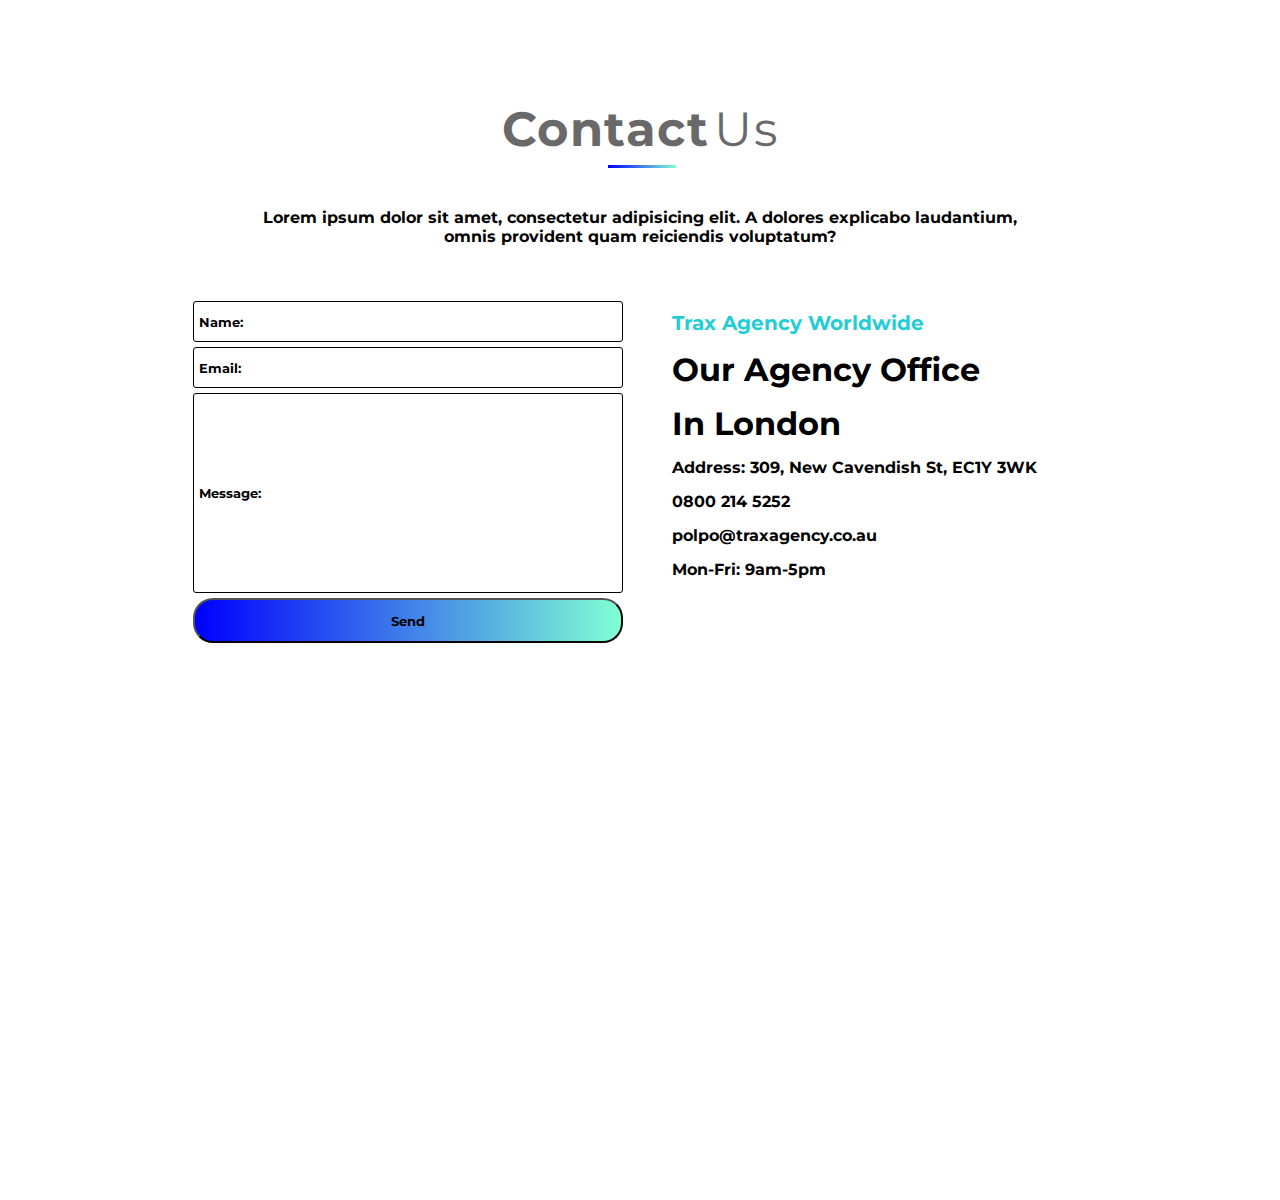
<file: task/index.html>
<!DOCTYPE html>
<html lang="en">
<head>
    <meta charset="UTF-8">
    <meta name="viewport" content="width=device-width, initial-scale=1.0">
    <meta http-equiv="X-UA-Compatible" content="ie=edge">
    <title>Document</title>
    <link rel="stylesheet" href="https://fonts.googleapis.com/css2?family=Montserrat:wght@100&display=swap">
    <link rel="stylesheet" href="css/style.css">
</head>
<body>
    <div id="container">
            <div class="head">
            <h1><span>Contact</span>Us</h1>
            <p>Lorem ipsum dolor sit amet, consectetur adipisicing elit. A dolores explicabo laudantium, omnis provident quam reiciendis voluptatum?</p>
            </div>
            <div class="contactmessage">
                <div class="left">
                    <form action="">
                        <input type="text" placeholder="Name:">
                        <input type="text" placeholder="Email:">
                        <input class="b"  type="text" placeholder ="Message:">
                    </form>
                    <div class="button">
                       <button>Send</button>
                    </div>
                </div>
                <div class="right">
                <div class="inner">
                    <div class="a b">
                        <p>Trax Agency Worldwide</p>
                    </div>
                    <div class="a">
                        <h1>Our Agency Office</h1>
                    </div>
                    <div class="a">
                        <h1>In London</h1>
                    </div>
                    <div class="a">
                        <p>Address: 309, New Cavendish St, EC1Y 3WK</p>
                    </div>
                    <div class="a">
                        <p>0800 214 5252</p>
                    </div>
                    <div >
                    <div class="a">
                        <p>polpo@traxagency.co.au</p>
                    </div>
                    <div class="a">
                        <p>Mon-Fri: 9am-5pm</p>
                    </div>
                </div>
                </div>
            </div>
            <div class="foot">
            
            </div>
        
    </div>
</body>
</html>
</file>
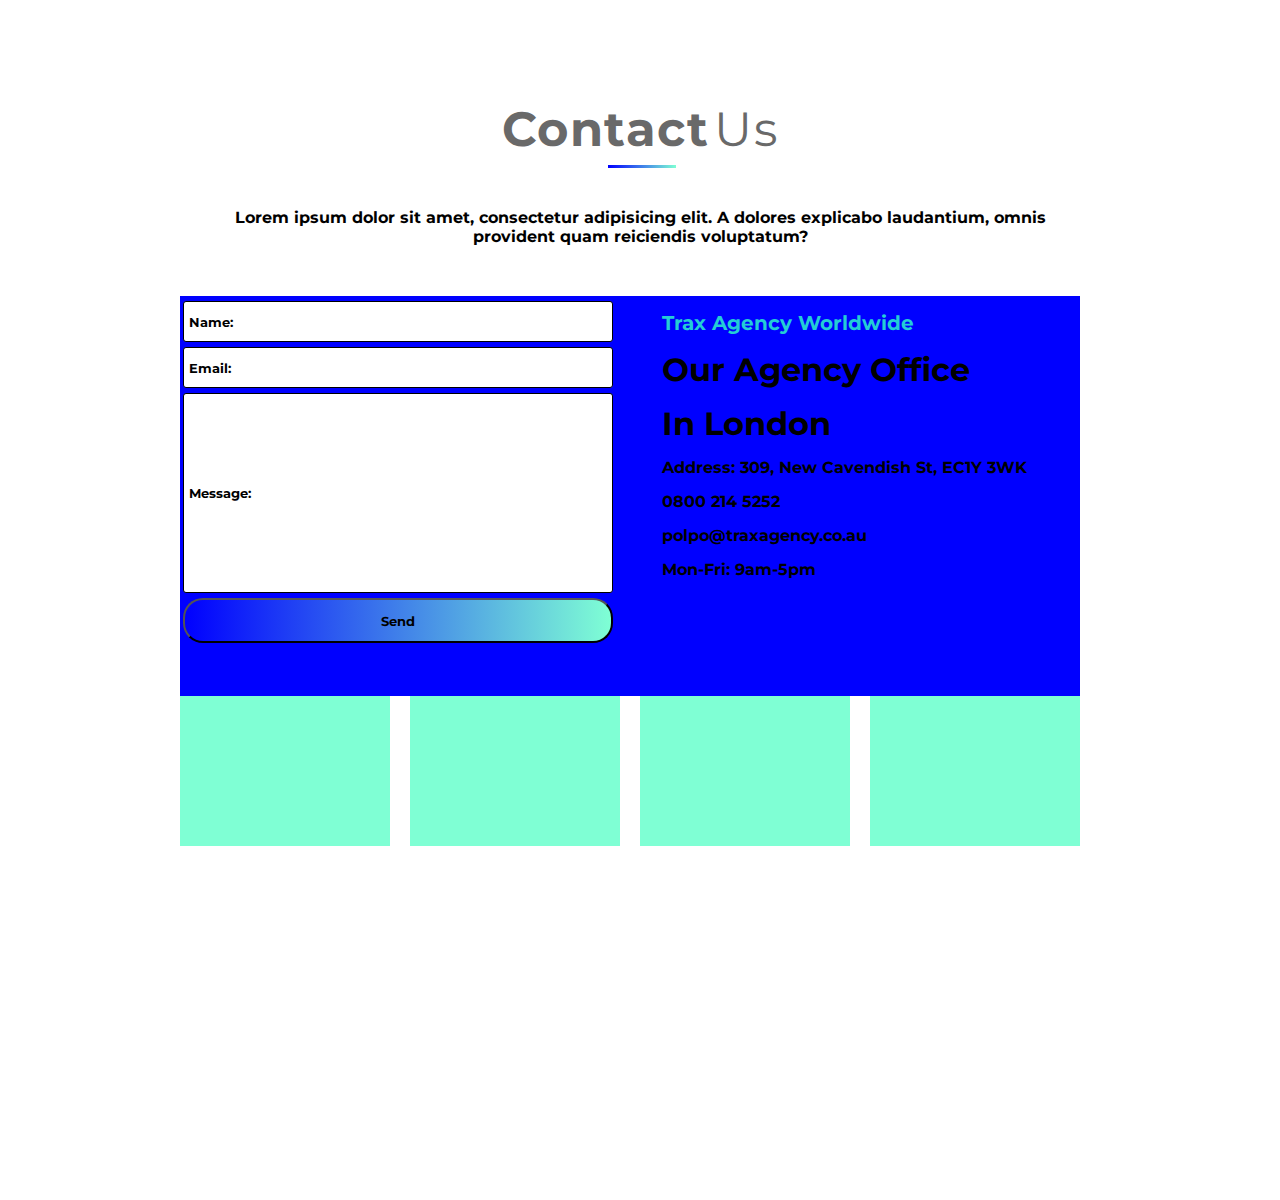
<file: task2/index.html>
<!DOCTYPE html>
<html lang="en">
<head>
    <meta charset="UTF-8">
    <meta name="viewport" content="width=device-width, initial-scale=1.0">
    <meta http-equiv="X-UA-Compatible" content="ie=edge">
    <title>Document</title>
    <link rel="stylesheet" href="https://fonts.googleapis.com/css2?family=Montserrat:wght@100&display=swap">
    <link rel="stylesheet" href="css/style.css">
</head>
<body>
    <div id="container">
        <div class="head">
            <h1><span>Contact</span>Us</h1>
            <p>Lorem ipsum dolor sit amet, consectetur adipisicing elit. A dolores explicabo laudantium, omnis provident
                quam reiciendis voluptatum?</p>
        </div>
    
        <div class="contactmessage">
            <div class="left">
                <form action="">
                    <input type="text" placeholder="Name:">
                    <input type="text" placeholder="Email:">
                    <input class="b" type="text" placeholder="Message:">
                </form>
                <div class="button">
                    <button>Send</button>
                </div>
            </div>
            <div class="right">
                <div class="inner">
                    <div class="a b">
                        <p>Trax Agency Worldwide</p>
                    </div>
                    <div class="a">
                        <h1>Our Agency Office</h1>
                    </div>
                    <div class="a">
                        <h1>In London</h1>
                    </div>
                    <div class="a">
                        <p>Address: 309, New Cavendish St, EC1Y 3WK</p>
                    </div>
                    <div class="a">
                        <p>0800 214 5252</p>
                    </div>
                    <div>
                        <div class="a">
                            <p>polpo@traxagency.co.au</p>
                        </div>
                        <div class="a">
                            <p>Mon-Fri: 9am-5pm</p>
                        </div>
                    </div>
                </div>
            </div>
        </div>
        <div class="foot">
            <div class="in"></div>
            <div class="in"></div>
            <div class="in"></div>
            <div class="c"></div>
        </div>
    
    
    
    </div>
</body>
</html>
</file>
<file: task/css/style.css>
*{
    margin: 0px;
    padding: 0px;
    text-decoration: none;
    list-style-type: none;
    box-sizing: border-box;
    font-family: "Montserrat"
}
#container{
    width: 900px;
    height: 1000px;
    margin: 100px auto;
    
}
#container .head {
    text-align: center;
}
#container .head h1{
   font-weight: normal;
   letter-spacing: 1.5px;
   color:rgb(105, 105, 105);
   position: relative;
   font-size: 3rem;
}
#container .head  p{
   
   padding: 50px;
   font-weight: bold;
 }

#container .head h1 span{
    font-weight: bold;
    padding-right: 5px;
}
#container .contactmessage{
    display: flex;
    width: 900px;
    height: 400px;
    
    
}
#container .contactmessage .left{
    width: 435px;
    height: 350px;
    margin-right:30px;
    

}
#container .contactmessage .left input{
    display: block;
    /* margin:8px; */
    height: 41px;
    width: 430px;
    margin-top: 5px;
    margin-left: 3px;
    border: 1px solid black;
    border-radius: 3px;
    
}
#container .contactmessage .left  .b {
   height: 200px;
}
#container .contactmessage .left  .button button {
    height: 45px;
    width:430px;
    margin-left: 3px;
    margin-top:5px;
    border-radius: 20px;
    font-weight: bold;
    background-image: linear-gradient(to right,blue,aquamarine);
 }
#container .contactmessage .left form    ::placeholder{
    display: flex;
    padding-left:5px;
    color: black;
    font-weight: bold;
}
#container .contactmessage .right{
    width: 435px;
    height: 350px;
   
}
#container .contactmessage .right .inner{
    margin-left: 17px;
}
#container .contactmessage .right .inner .a{
    margin-top:15px;
    font-weight: bold;
}
#container .foot{

}
#container .head h1 ::before{
    content: "";
    width: 68px;
    height: 3px;
    background-image: linear-gradient(to right,blue,aquamarine);
    bottom: -10px;
    margin-left: 106px;
    position: absolute;
 }
 #container .contactmessage .right .inner .b{
    color:#24cdd5;
    font-size: 20px; 
}
</file>
<file: task2/css/style.css>
*{
    margin: 0px;
    padding: 0px;
    text-decoration: none;
    list-style-type: none;
    box-sizing: border-box;
    font-family: "Montserrat"
}
#container{
    width: 920px;
    height: 1000px;
    margin: 100px auto;
    
    
}
#container .head {
    text-align: center;
}
#container .head h1{
   font-weight: normal;
   letter-spacing: 1.5px;
   color:rgb(105, 105, 105);
   position: relative;
   font-size: 3rem;
}
#container .head  p{
   
   padding: 50px;
   font-weight: bold;
 }

#container .head h1 span{
    font-weight: bold;
    padding-right: 5px;
}
#container .contactmessage{
    display: flex;
    width: 900px;
    height: 400px; 
    background-color: blue;
}
#container .contactmessage .left{
    width: 435px;
    height: 350px;
    margin-right:30px;
    

}
#container .contactmessage .left input{
    display: block;
    /* margin:8px; */
    height: 41px;
    width: 430px;
    margin-top: 5px;
    margin-left: 3px;
    border: 1px solid black;
    border-radius: 3px;
    
}
#container .contactmessage .left  .b {
   height: 200px;
}
#container .contactmessage .left  .button button {
    height: 45px;
    width:430px;
    margin-left: 3px;
    margin-top:5px;
    border-radius: 20px;
    font-weight: bold;
    background-image: linear-gradient(to right,blue,aquamarine);
 }
#container .contactmessage .left form    ::placeholder{
    display: flex;
    padding-left:5px;
    color: black;
    font-weight: bold;
}
#container .contactmessage .right{
    width: 435px;
    height: 350px;
    display: block;
   
}
#container .contactmessage .right .inner{
    margin-left: 17px;
}
#container .contactmessage .right .inner .a{
    margin-top:15px;
    font-weight: bold;
}
#container .foot{

}
#container .head h1 ::before{
    content: "";
    width: 68px;
    height: 3px;
    background-image: linear-gradient(to right,blue,aquamarine);
    bottom: -10px;
    margin-left: 106px;
    position: absolute;
 }
 #container .contactmessage .right .inner .b{
    color:#24cdd5;
    font-size: 20px; 
}
#container .foot{
    display: flex;
    width: 900px;
    height: 150px;
    margin-right:5px;
}
#container .foot .in{

    width:230px;
    height: 150px;
    margin-right:20px;
    
    background-color: aquamarine;
}
#container .foot .c{

    width:230px;
    height: 150px;
    
    
    background-color: aquamarine;
}
</file>
